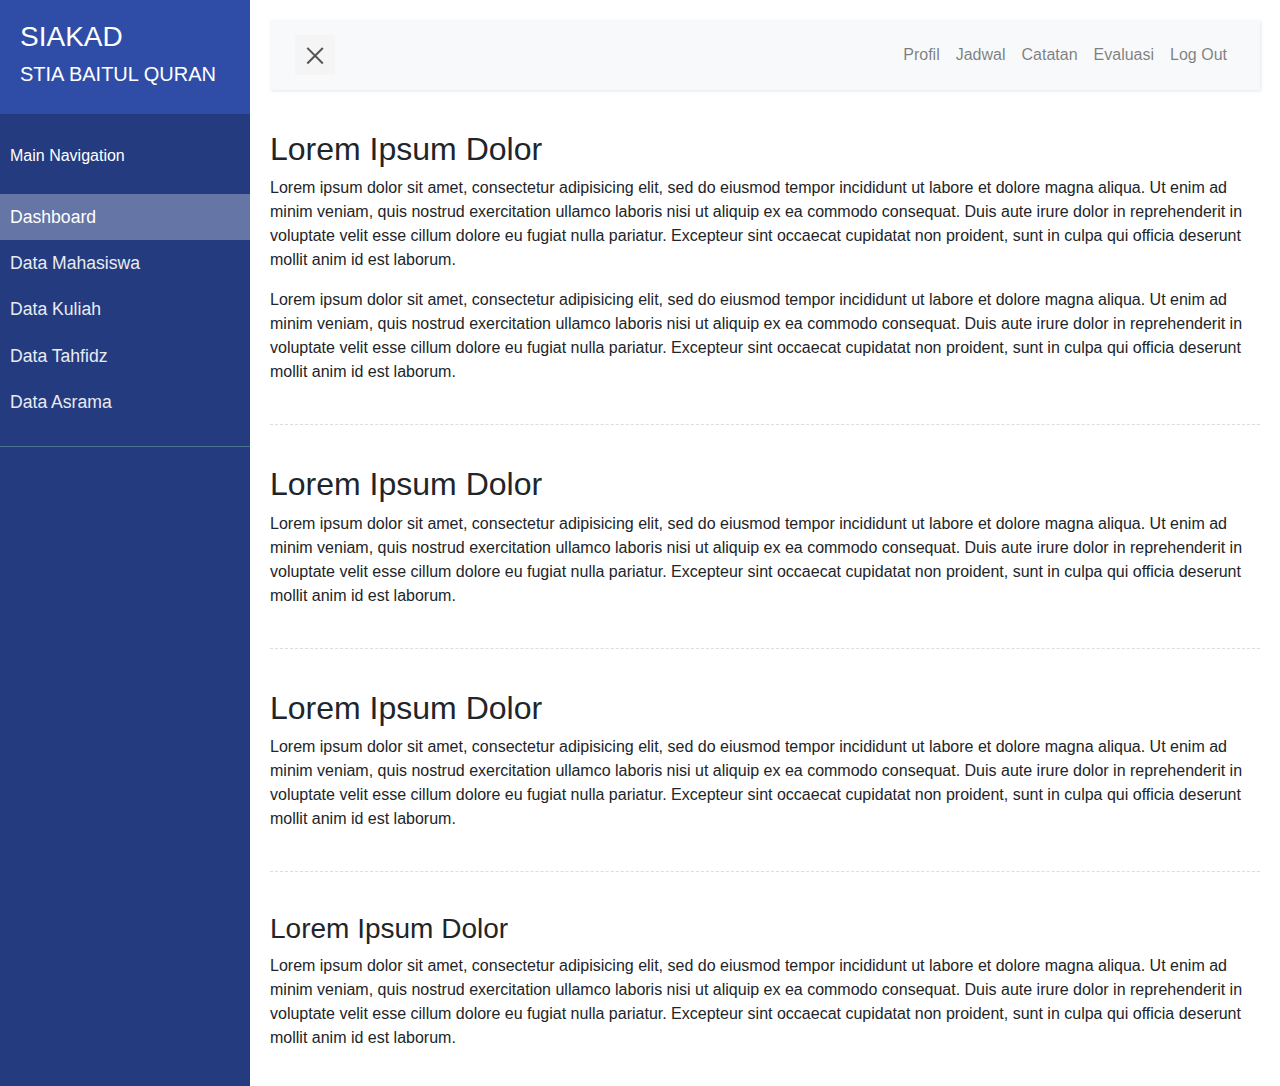
<file: index.html>
<!DOCTYPE html>
<html>

<head>
    <title>SIAKAD Baitul Quran</title>
    <meta charset="utf-8">
    <meta name="viewport" content="width=device-width, initial-scale=1, shrink-to-fit=no">
    <link rel="stylesheet" type="text/css" href="bootstrap/css/bootstrap.min.css">
    <link rel="stylesheet" type="text/css" href="css/custom.css">
    <link rel="stylesheet" href="https://use.fontawesome.com/releases/v5.5.0/css/all.css" integrity="sha384-B4dIYHKNBt8Bc12p+WXckhzcICo0wtJAoU8YZTY5qE0Id1GSseTk6S+L3BlXeVIU" crossorigin="anonymous">
    <link rel="icon" type="text/css" href="http://baitulquran.or.id/wp-content/uploads/2017/02/cropped-ic-192x192.png">

</head>

<body>

    <div class="wrapper">
        <!-- Sidebar Holder -->
        <nav id="sidebar">
            <div class="sidebar-header">
                <h3>SIAKAD</h3>
                <span><h5>STIA BAITUL QURAN</h5></span>
            </div>

             <ul class="list-unstyled components">
                <p>Main Navigation</p>
                <li class="active">
                    <a href="index.html"><i class="fas fa-chart-line"></i> Dashboard</a>
                </li>
                <li>
                    <a href="#"><i class="fas fa-user-graduate"></i> Data Mahasiswa</a>
                </li>
                 <li>
                    <a href="#"><i class="fas fa-clipboard-list"></i> Data Kuliah</a>
                </li>
                <li>
                    <a href="#"><i class="fas fa-book-open"></i> Data Tahfidz</a>
                </li>
                <li>
                    <a href="#"><i class="far fa-building"></i> Data Asrama</a>
                </li>
            </ul>
        </nav>

        <!-- Page Content Holder -->
        <div id="content">

            <nav class="navbar navbar-expand-lg navbar-light bg-light">
                <div class="container-fluid">

                    <button type="button" id="sidebarCollapse" class="navbar-btn">
                        <span></span>
                        <span></span>
                        <span></span>
                    </button>
                    <button class="btn btn-dark d-inline-block d-lg-none ml-auto" type="button" data-toggle="collapse" data-target="#navbarSupportedContent" aria-controls="navbarSupportedContent" aria-expanded="false" aria-label="Toggle navigation">
                        <i class="fas fa-align-justify"></i>
                    </button>

                    <div class="collapse navbar-collapse" id="navbarSupportedContent">
                        <ul class="nav navbar-nav ml-auto">
                            <li class="nav-item">
                                <a class="nav-link" href="profil.html"><i class="fas fa-portrait"></i> Profil</a>
                            </li>
                            <li class="nav-item dropdown">
                                <a class="nav-link dropdown-toggle" href="#" id="navbarDropdown" role="button" data-toggle="dropdown" aria-haspopup="true" aria-expanded="false">
                                  <i class="fas fa-calendar-alt"></i> Jadwal
                                </a>
                                <div class="dropdown-menu" aria-labelledby="navbarDropdown">
                                  <a class="dropdown-item" href="#">Jadwal Kuliah</a>
                                  <a class="dropdown-item" href="#">Jadwal Murojaah</a>
                                  <a class="dropdown-item" href="#">Jadwal Asrama</a>
                                </div>
                              </li>
                            <li class="nav-item dropdown">
                                <a class="nav-link dropdown-toggle" href="#" id="navbarDropdown" role="button" data-toggle="dropdown" aria-haspopup="true" aria-expanded="false">
                                  <i class="fas fa-sticky-note"></i> Catatan
                                </a>
                                <div class="dropdown-menu" aria-labelledby="navbarDropdown">
                                  <a class="dropdown-item" href="catatan_kuliah.html">Catatan Kuliah</a>
                                  <a class="dropdown-item" href="catatan_tahfidz.html">Catatan Tahfidz</a>
                                  <a class="dropdown-item" href="catatan-asrama.html">Catatan Asrama</a>
                                </div>
                            </li>
                            <li class="nav-item dropdown">
                                <a class="nav-link dropdown-toggle" href="#" id="navbarDropdown" role="button" data-toggle="dropdown" aria-haspopup="true" aria-expanded="false">
                                  <i class="fas fa-user-check"></i> Evaluasi
                                </a>
                                <div class="dropdown-menu" aria-labelledby="navbarDropdown">
                                  <a class="dropdown-item" href="#">Mingguan</a>
                                  <a class="dropdown-item" href="#">Bulanan</a>
                                  <a class="dropdown-item" href="#">Tahunan</a>
                                </div>
                            </li>
                            <li class="nav-item">
                                <a class="nav-link" href="#"><i class="fas fa-sign-out-alt"></i> Log Out</a>
                            </li>
                        </ul>
                    </div>
                </div>
            </nav>
            
            <h2>Lorem Ipsum Dolor</h2>
            <p>Lorem ipsum dolor sit amet, consectetur adipisicing elit, sed do eiusmod tempor incididunt ut labore et dolore magna aliqua. Ut enim ad minim veniam, quis nostrud exercitation ullamco laboris nisi ut aliquip ex ea commodo consequat. Duis aute irure dolor in reprehenderit in voluptate velit esse cillum dolore eu fugiat nulla pariatur. Excepteur sint occaecat cupidatat non proident, sunt in culpa qui officia deserunt mollit anim id est laborum.</p>
            <p>Lorem ipsum dolor sit amet, consectetur adipisicing elit, sed do eiusmod tempor incididunt ut labore et dolore magna aliqua. Ut enim ad minim veniam, quis nostrud exercitation ullamco laboris nisi ut aliquip ex ea commodo consequat. Duis aute irure dolor in reprehenderit in voluptate velit esse cillum dolore eu fugiat nulla pariatur. Excepteur sint occaecat cupidatat non proident, sunt in culpa qui officia deserunt mollit anim id est laborum.</p>

            <div class="line"></div>

            <h2>Lorem Ipsum Dolor</h2>
            <p>Lorem ipsum dolor sit amet, consectetur adipisicing elit, sed do eiusmod tempor incididunt ut labore et dolore magna aliqua. Ut enim ad minim veniam, quis nostrud exercitation ullamco laboris nisi ut aliquip ex ea commodo consequat. Duis aute irure dolor in reprehenderit in voluptate velit esse cillum dolore eu fugiat nulla pariatur. Excepteur sint occaecat cupidatat non proident, sunt in culpa qui officia deserunt mollit anim id est laborum.</p>

            <div class="line"></div>

            <h2>Lorem Ipsum Dolor</h2>
            <p>Lorem ipsum dolor sit amet, consectetur adipisicing elit, sed do eiusmod tempor incididunt ut labore et dolore magna aliqua. Ut enim ad minim veniam, quis nostrud exercitation ullamco laboris nisi ut aliquip ex ea commodo consequat. Duis aute irure dolor in reprehenderit in voluptate velit esse cillum dolore eu fugiat nulla pariatur. Excepteur sint occaecat cupidatat non proident, sunt in culpa qui officia deserunt mollit anim id est laborum.</p>

            <div class="line"></div>

            <h3>Lorem Ipsum Dolor</h3>
            <p>Lorem ipsum dolor sit amet, consectetur adipisicing elit, sed do eiusmod tempor incididunt ut labore et dolore magna aliqua. Ut enim ad minim veniam, quis nostrud exercitation ullamco laboris nisi ut aliquip ex ea commodo consequat. Duis aute irure dolor in reprehenderit in voluptate velit esse cillum dolore eu fugiat nulla pariatur. Excepteur sint occaecat cupidatat non proident, sunt in culpa qui officia deserunt mollit anim id est laborum.</p>
        </div>
    </div>

    <!-- jQuery CDN - Slim version (=without AJAX) -->
    <script src="https://code.jquery.com/jquery-3.3.1.slim.min.js" integrity="sha384-q8i/X+965DzO0rT7abK41JStQIAqVgRVzpbzo5smXKp4YfRvH+8abtTE1Pi6jizo" crossorigin="anonymous"></script>
    <!-- Popper.JS -->
    <script src="https://cdnjs.cloudflare.com/ajax/libs/popper.js/1.14.0/umd/popper.min.js" integrity="sha384-cs/chFZiN24E4KMATLdqdvsezGxaGsi4hLGOzlXwp5UZB1LY//20VyM2taTB4QvJ" crossorigin="anonymous"></script>
    <!-- Bootstrap JS -->
    <script src="https://stackpath.bootstrapcdn.com/bootstrap/4.1.0/js/bootstrap.min.js" integrity="sha384-uefMccjFJAIv6A+rW+L4AHf99KvxDjWSu1z9VI8SKNVmz4sk7buKt/6v9KI65qnm" crossorigin="anonymous"></script>

    <script type="text/javascript">
        $(document).ready(function () {
            $('#sidebarCollapse').on('click', function () {
                $('#sidebar').toggleClass('active');
                $(this).toggleClass('active');
            });
        });
    </script>
</body>

</html>
</file>
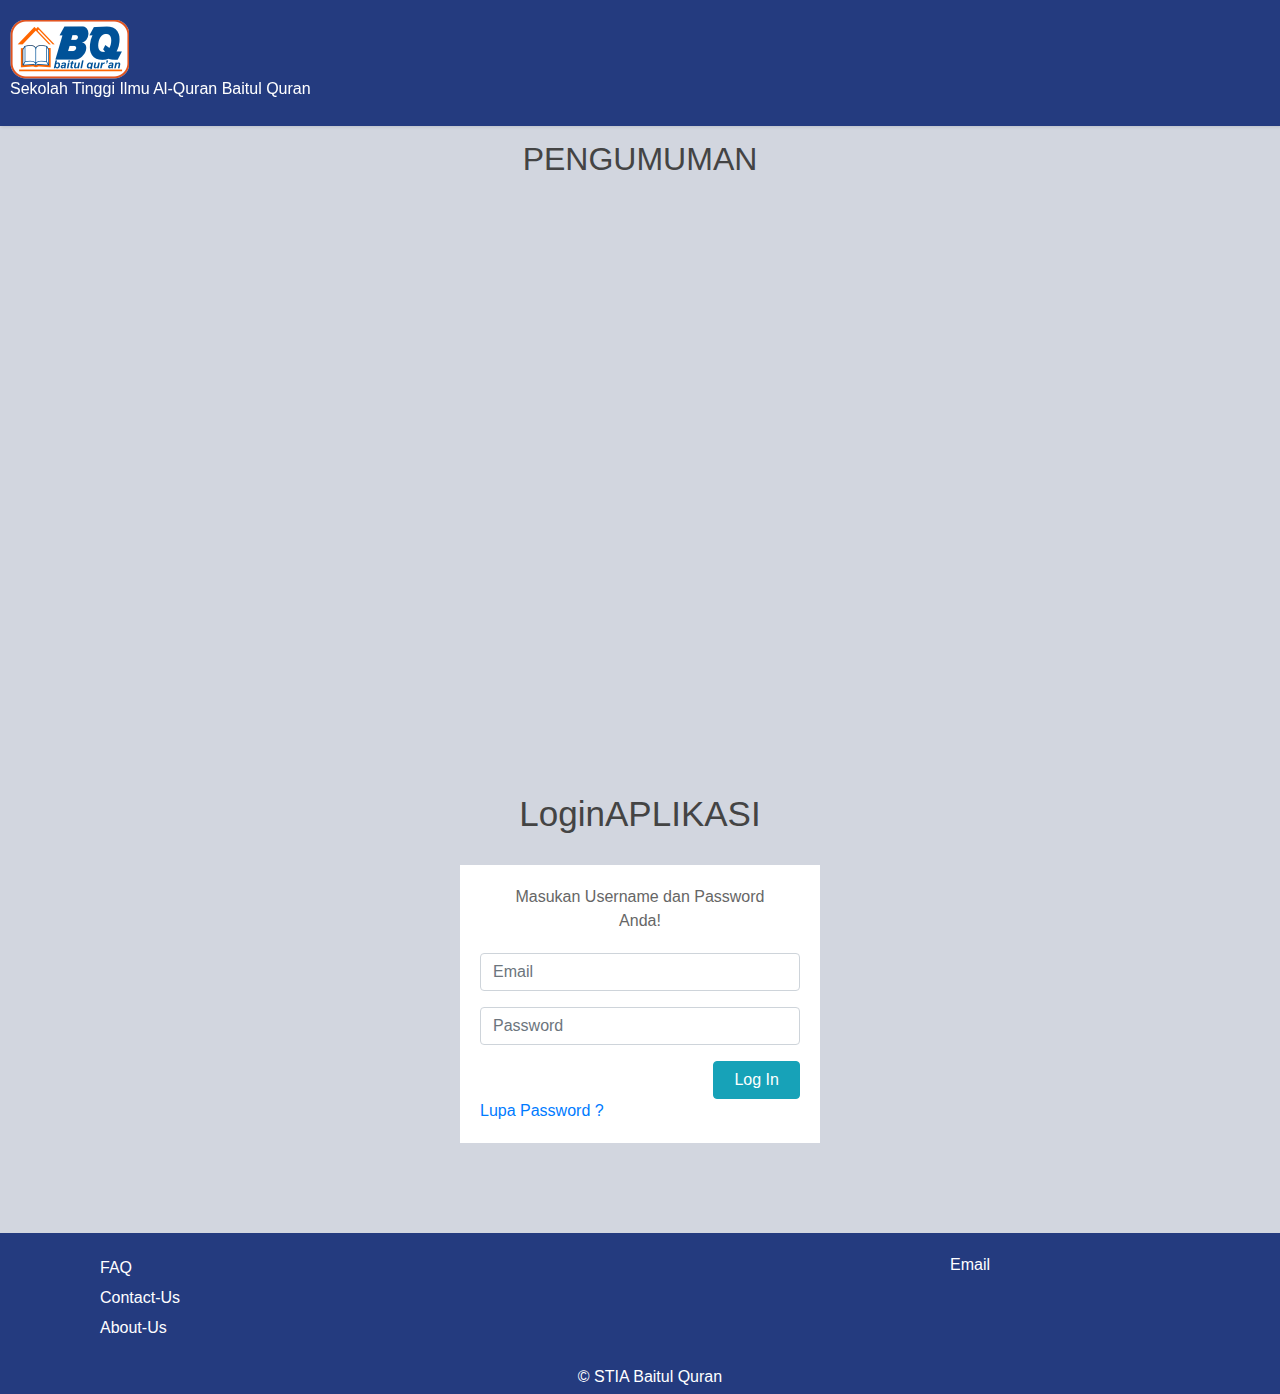
<file: login.html>
<!DOCTYPE html>
<html>
<head>
	<title>SIAKAD Baitul Quran</title>
	<meta charset="utf-8">
    <meta name="viewport" content="width=device-width, initial-scale=1, shrink-to-fit=no">
    <link rel="stylesheet" type="text/css" href="bootstrap/css/bootstrap.min.css">
    <link rel="stylesheet" type="text/css" href="css/custom.css">
    <link rel="stylesheet" href="https://use.fontawesome.com/releases/v5.5.0/css/all.css" integrity="sha384-B4dIYHKNBt8Bc12p+WXckhzcICo0wtJAoU8YZTY5qE0Id1GSseTk6S+L3BlXeVIU" crossorigin="anonymous">
    <link rel="icon" type="text/css" href="http://baitulquran.or.id/wp-content/uploads/2017/02/cropped-ic-192x192.png">
</head1>
<body class="login-page">
	<!--#243b7f #d2d6df-->
	<section>
		<nav class="navbar navbar-expand-sm top-nav-custom navbar-dark fixed-top">
			<a class="navbar-brand" href="#">
				<img src="img/logo.png">
				<span><h6>Sekolah Tinggi Ilmu Al-Quran Baitul Quran</h6></span>
			</a>
		</nav>

		<div class="login-header">
			<h2>PENGUMUMAN</h2>
		</div>

		<div class="parallax">
		</div>
	</section>
	<section>
		<div class="login-box">
			<div class="login-logo">
				<a href="#"><b>Login</b>APLIKASI</a>
			</div>
			<div class="login-box-body">
				<p class="login-box-msg">Masukan Username dan Password Anda!</p>
				<form method="post">
			      <div class="form-group has-feedback">
			        <input type="email" name="email" class="form-control" placeholder="Email">
			        <span class="form-control-feedback"></span>
			      </div>
			      <div class="form-group has-feedback">
			        <input type="password" name="password" class="form-control" placeholder="Password">
			        <span class="glyphicon glyphicon-lock form-control-feedback"></span>
			      </div>
			      <div class="row">
			        <div class="col-md-8">
			        </div>
			        <!-- /.col -->
			        <div class="col-md-4">
			          <button type="submit" class="btn btn-info btn-block btn-flat"><i class="fas fa-paper-plane"></i> Log In</button>
			        </div>
			        <!-- /.col -->
			      </div>
			    </form>
			    <a href="#">Lupa Password ?</a><br>
			</div>

		</div>
	</section>
	<section id="footer">
		<div class="container">
			<div class="row text-center text-xs-center text-sm-left text-md-left">
				<div class="col-md-3">
					<ul class="list-unstyled quick-links">
						<li><a href="javascript:void();"><i class="fas fa-angle-double-right"></i>FAQ</a></li>
						<li><a href="javascript:void();"><i class="fas fa-angle-double-right"></i>Contact-Us</a></li>
						<li><a href="javascript:void();"><i class="fas fa-angle-double-right"></i>About-Us</a></li>
					</ul>
				</div>
				<div class="col-md-3 offset-md-6">
					<ul class="list-unstyled">
						<li><a href="javascript:void();"><i class="fa fa-angle-double-right"></i>Email</a></li>
						<li>
							<span class="socmed-icon"><a href="javascript:void();"><i class="fab fa-facebook fa-2x"></i></a></span>
							<span class="socmed-icon"><a href="javascript:void();"><i class="fab fa-twitter-square fa-2x"></i></a></span>
							<span class="socmed-icon"><a href="javascript:void();"><i class="fab fa-youtube-square fa-2x"></i></a></span>
						</li>
					</ul>
				</div>
			</div>
			<div class="row">
				<div class="col-xs-12 col-sm-12 col-md-12 mt-2 mt-sm-2 text-center text-white">
					<p class="h6">&copy STIA Baitul Quran</p>
				</div>
				</hr>
			</div>	
		</div>
	</section>
	

	<script src="https://code.jquery.com/jquery-3.2.1.slim.min.js" integrity="sha384-KJ3o2DKtIkvYIK3UENzmM7KCkRr/rE9/Qpg6aAZGJwFDMVNA/GpGFF93hXpG5KkN" crossorigin="anonymous"></script>
    <script src="https://cdnjs.cloudflare.com/ajax/libs/popper.js/1.12.9/umd/popper.min.js" integrity="sha384-ApNbgh9B+Y1QKtv3Rn7W3mgPxhU9K/ScQsAP7hUibX39j7fakFPskvXusvfa0b4Q" crossorigin="anonymous"></script>
    <script src="bootstrap/js/bootstrap.min.js" integrity="sha384-JZR6Spejh4U02d8jOt6vLEHfe/JQGiRRSQQxSfFWpi1MquVdAyjUar5+76PVCmYl" crossorigin="anonymous"></script>
</body>
</html>
</file>
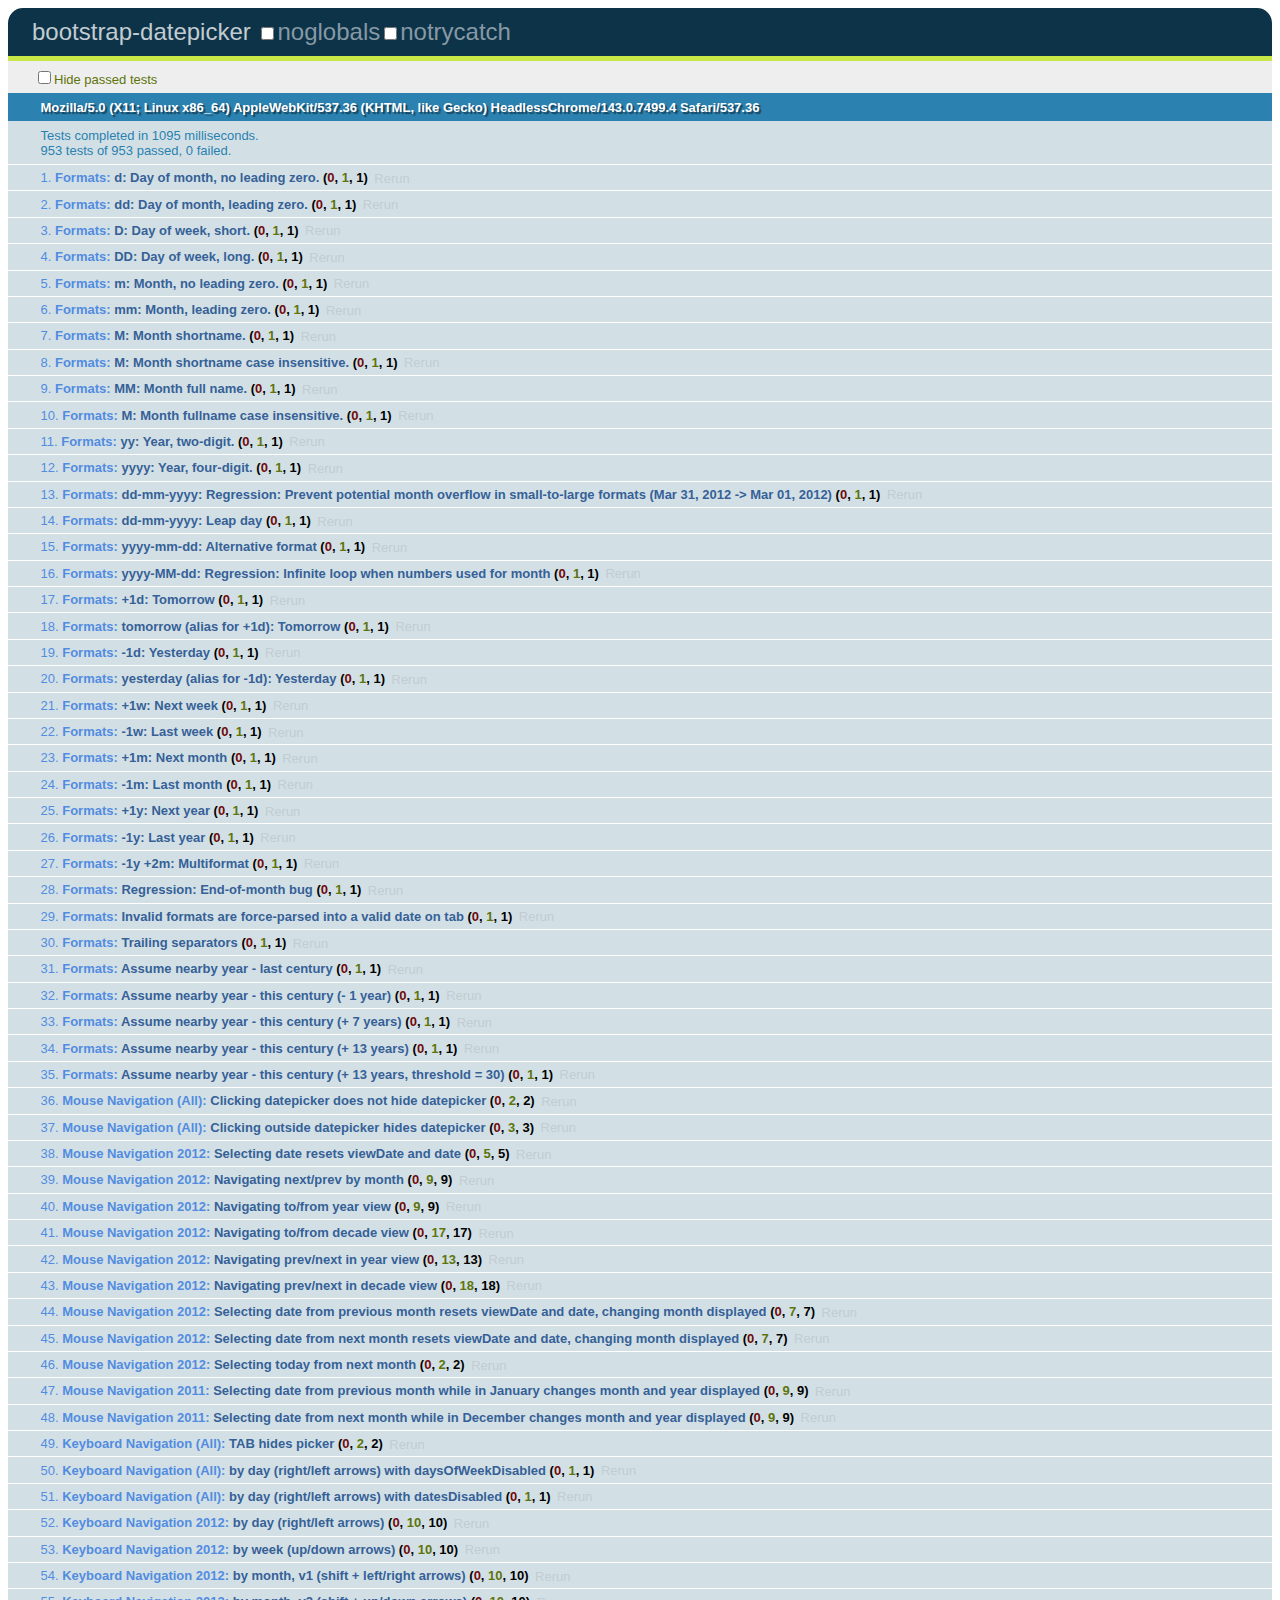
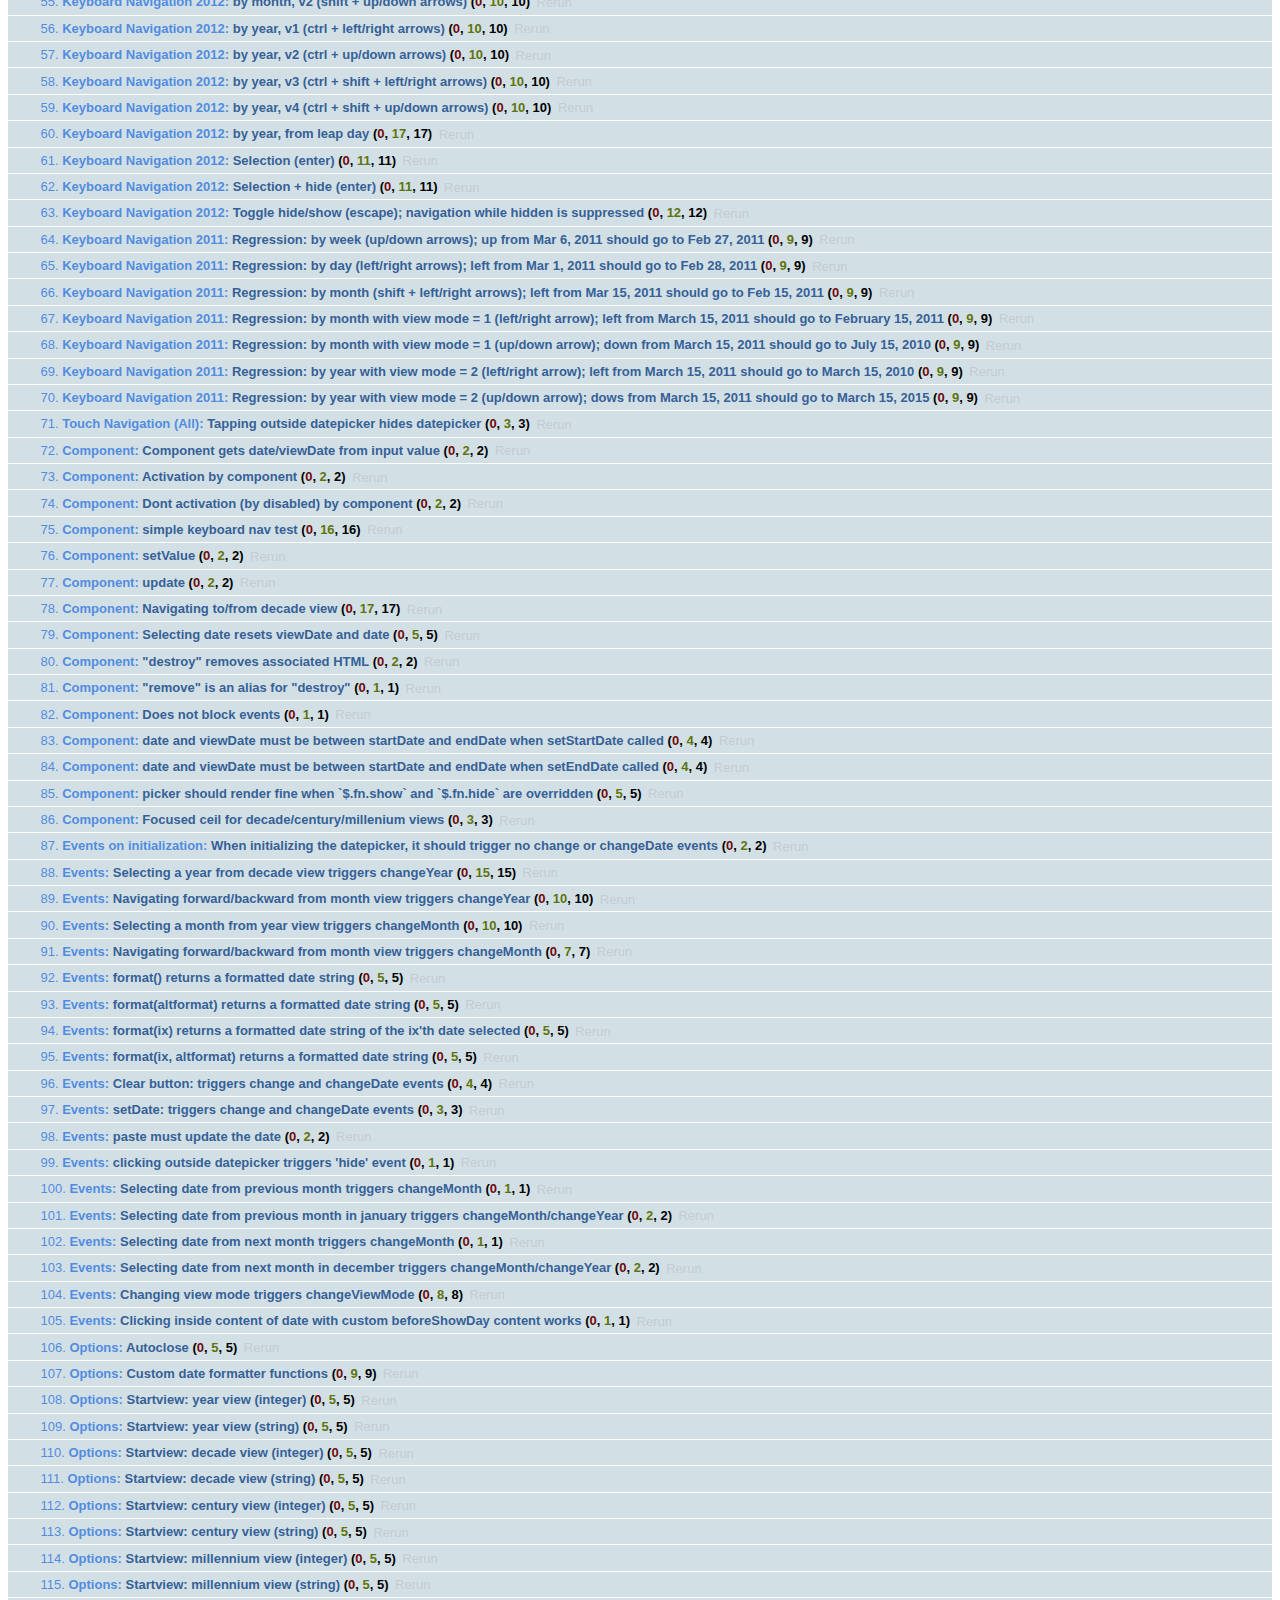
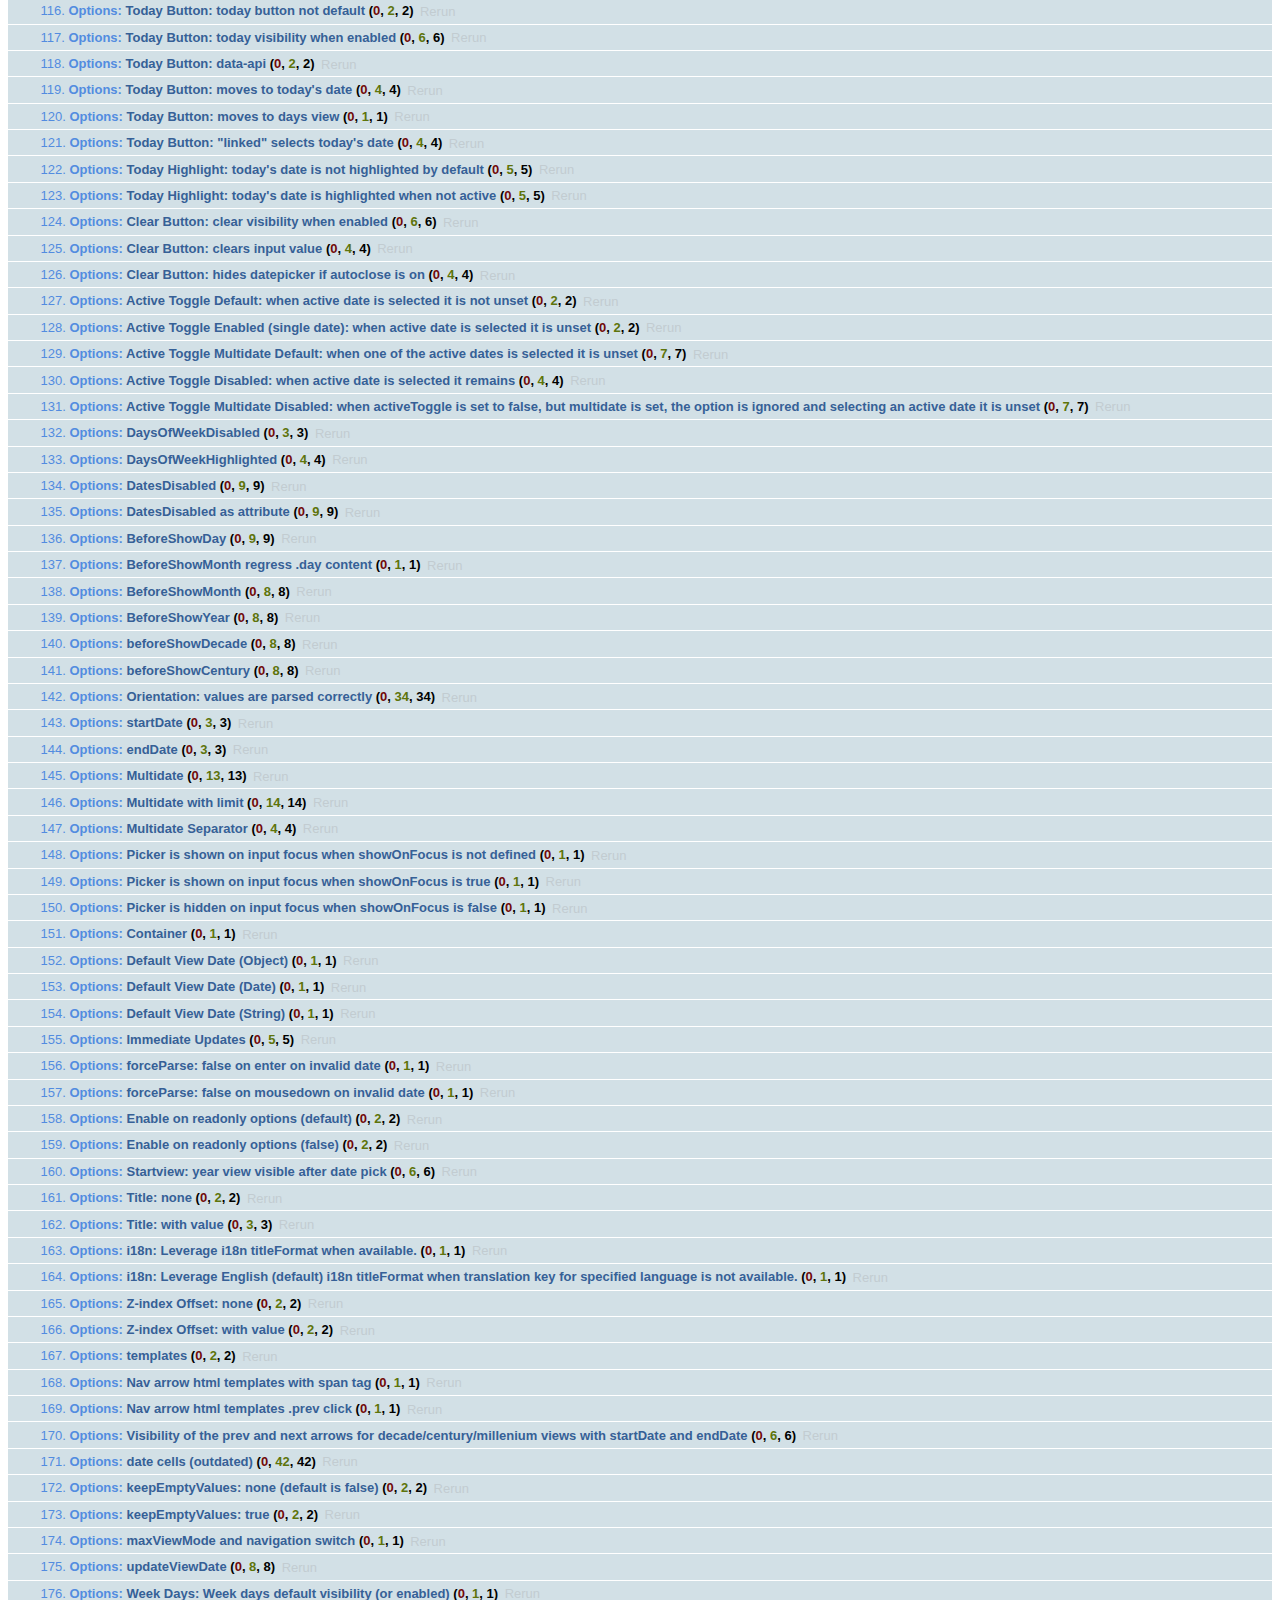
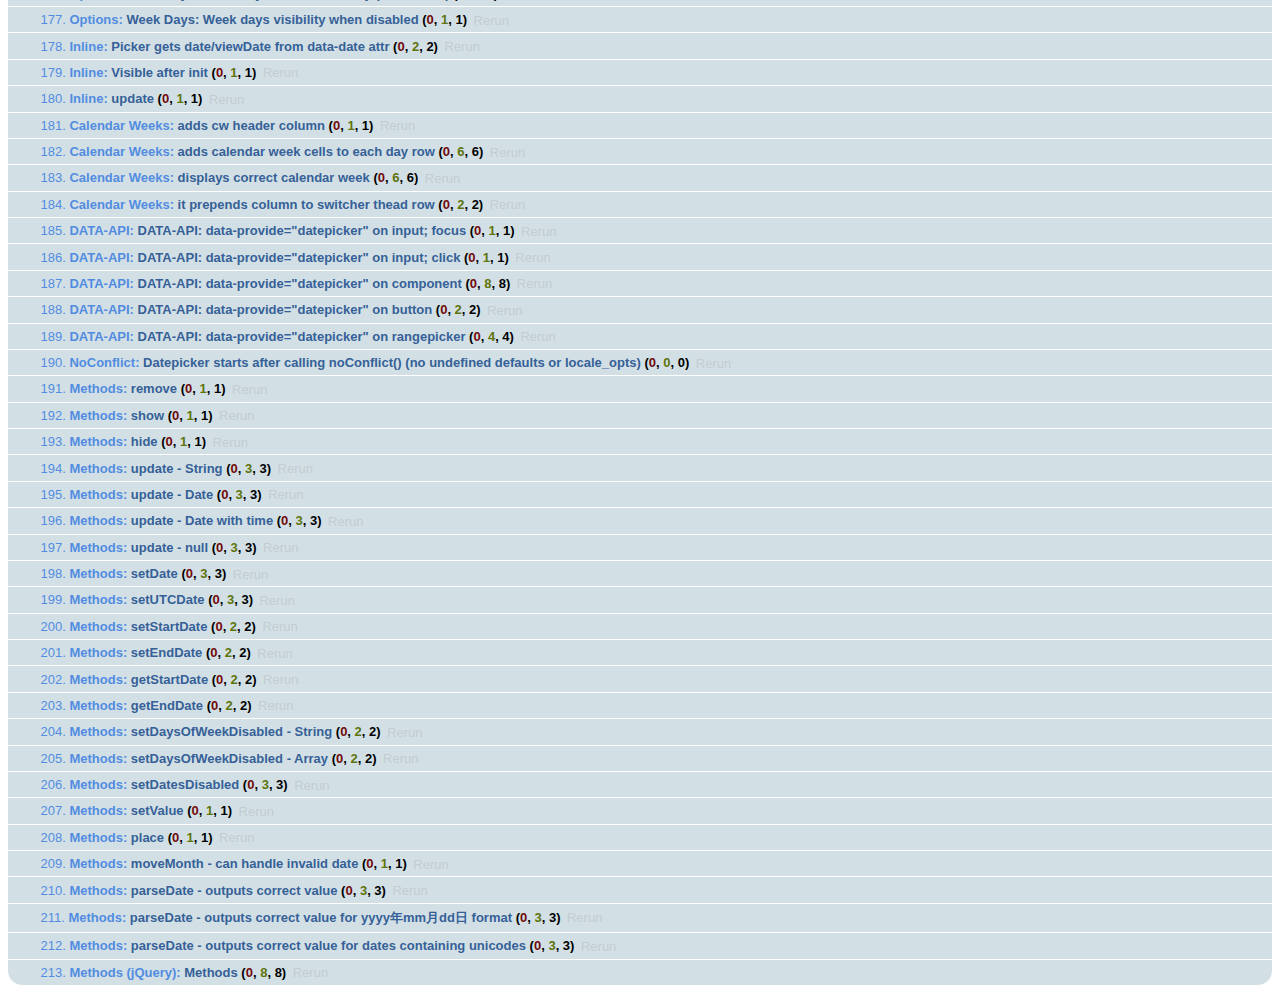
<file: bootstrap-datepicker/tests/tests.html>
<!DOCTYPE html>
<html>
    <head>
        <meta charset="utf-8">
        <link rel="stylesheet" href="assets/qunit.css" />
        <script src="assets/qunit.js"></script>
        <!-- console.log for test failures: enable locally if you need extra debug info-->
        <!--<script src="assets/qunit-logging.js"></script>-->
        <script src="assets/jquery-1.7.1.min.js"></script>
        <script src="../js/bootstrap-datepicker.js"></script>
        <!-- This locale is included to test usage of titleFormat when available: see tests/suites/options.js -->
        <script src="../js/locales/bootstrap-datepicker.zh-CN.js"></script>

        <style>
            .datepicker {
                /* Appended to body, abs-pos off the page */
                position: absolute;
                display: none;
                top: -9999em;
                left: -9999em;
            }
        </style>

        <!-- Utilities -->
        <script src="assets/utils.js"></script>
        <script src="assets/mock.js"></script>

        <!-- Test suites -->
        <script src="suites/formats.js"></script>
        <script src="suites/mouse_navigation/all.js"></script>
        <script src="suites/mouse_navigation/2012.js"></script>
        <script src="suites/mouse_navigation/2011.js"></script>
        <script src="suites/keyboard_navigation/all.js"></script>
        <script src="suites/keyboard_navigation/2012.js"></script>
        <script src="suites/keyboard_navigation/2011.js"></script>
        <script src="suites/touch_navigation/all.js"></script>
        <script src="suites/component.js"></script>
        <script src="suites/events.js"></script>
        <script src="suites/options.js"></script>
        <script src="suites/inline.js"></script>
        <script src="suites/calendar-weeks.js"></script>
        <script src="suites/data-api.js"></script>
        <script src="suites/noconflict.js"></script>
        <script src="suites/methods.js"></script>
        <script src="suites/methods_jquery.js"></script>
    </head>
    <body>
        <h1 id="qunit-header">bootstrap-datepicker</h1>
        <h2 id="qunit-banner"></h2>
        <div id="qunit-testrunner-toolbar"></div>
        <h2 id="qunit-userAgent"></h2>
        <ol id="qunit-tests"></ol>
        <div id="qunit-fixture"></div>
    </body>
</html>
</file>
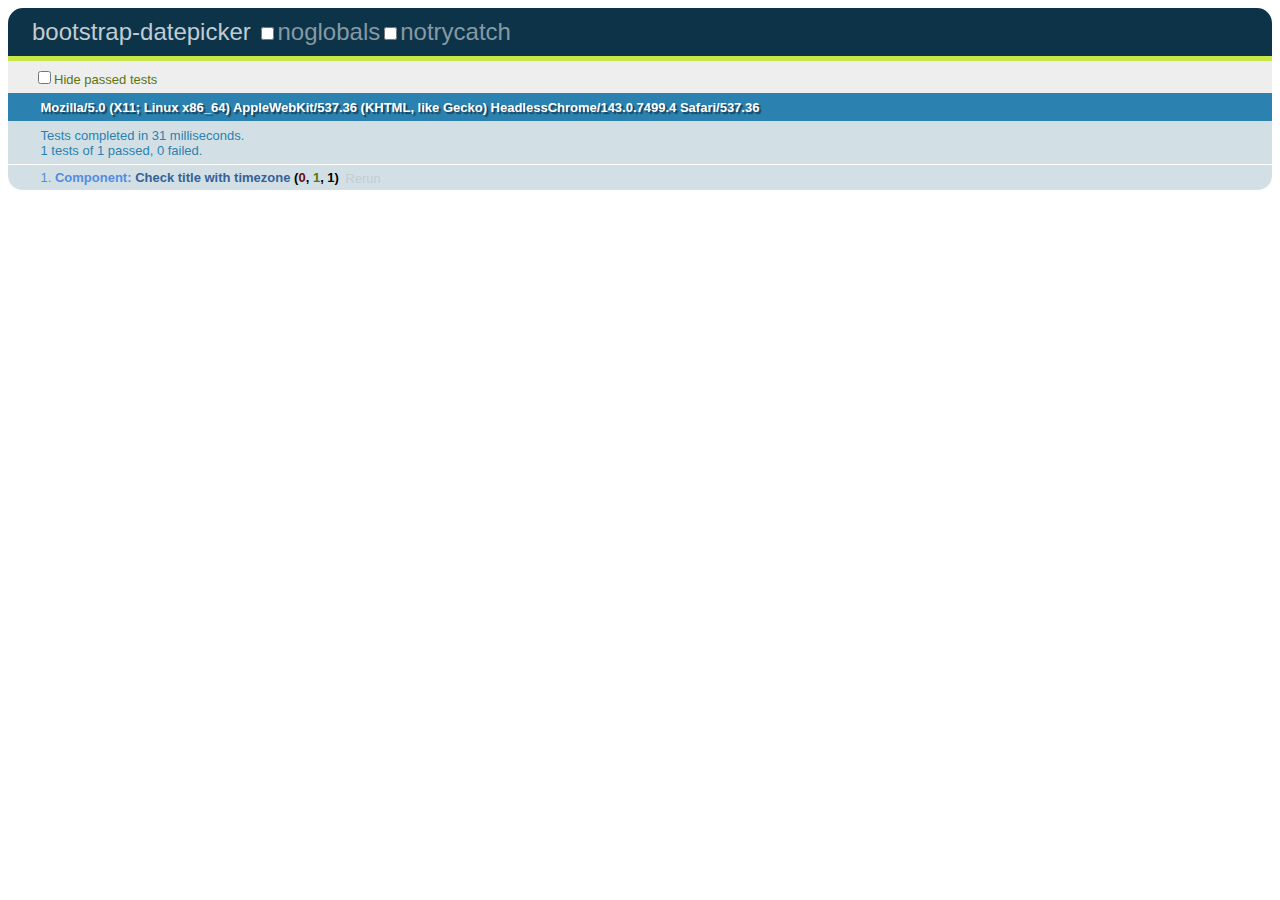
<file: bootstrap-datepicker/tests/timezone.html>
<!DOCTYPE html>
<html>
    <head>
        <meta charset="utf-8">
        <link rel="stylesheet" href="assets/qunit.css">
        <script src="assets/qunit.js"></script>
        <!-- console.log for test failures: enable locally if you need extra debug info-->
        <!--<script src="assets/qunit-logging.js"></script>-->
        <script src="assets/jquery-1.7.1.min.js"></script>
        <script src="../js/bootstrap-datepicker.js"></script>

        <style>
            .datepicker {
                /* Appended to body, abs-pos off the page */
                position: absolute;
                display: none;
                top: -9999em;
                left: -9999em;
            }
        </style>

        <!-- Utilities -->
        <script src="assets/utils.js"></script>

        <!-- Test suites -->
        <script src="suites/timezone.js"></script>
    </head>
    <body>
        <h1 id="qunit-header">bootstrap-datepicker</h1>
        <h2 id="qunit-banner"></h2>
        <div id="qunit-testrunner-toolbar"></div>
        <h2 id="qunit-userAgent"></h2>
        <ol id="qunit-tests"></ol>
        <div id="qunit-fixture"></div>
    </body>
</html>
</file>
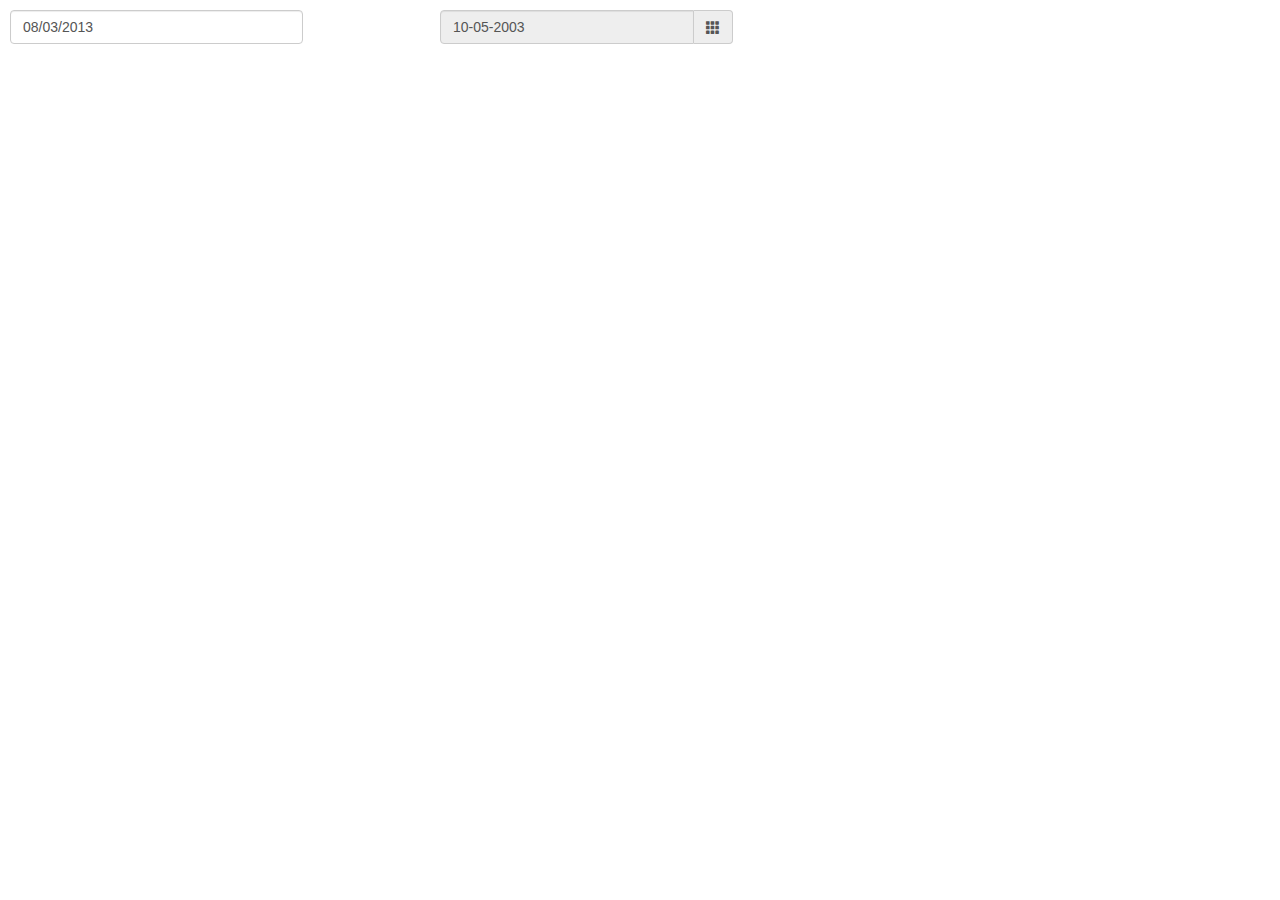
<file: bootstrap-datepicker/docs/_screenshots/demo_head.html>
<!DOCTYPE html>
<html>
    <head>
        <link rel="stylesheet" href="script/common.css">
        <script src="script/common.js"></script>
        <script>
            function setup(){
                var dp = $('.base').datepicker().data('datepicker');

                dp.focusDate = new Date(Date.UTC(2013, 7, 14));
                dp.update();

                $('.date').datepicker({
                    format: 'mm-dd-yyyy'
                });
                $('.inline').datepicker();
            }
        </script>
    </head>
    <body data-capture=".base, .date, .datepicker">
        <div class="row">
            <div class="col-sm-3">
                <input type="text" class="form-control base" value="08/03/2013">
            </div>
            <div class="col-sm-offset-1 col-sm-3">
                <div class="input-group date">
                    <input type="text" class="form-control" value="10-05-2003" readonly>
                    <div class="input-group-addon">
                        <span class="glyphicon glyphicon-th"></span>
                    </div>
                </div>
            </div>
            <div class="col-sm-offset-1 col-sm-4 inline" data-date="01/03/2004"></div>
        </div>
    </body>
</html>
</file>
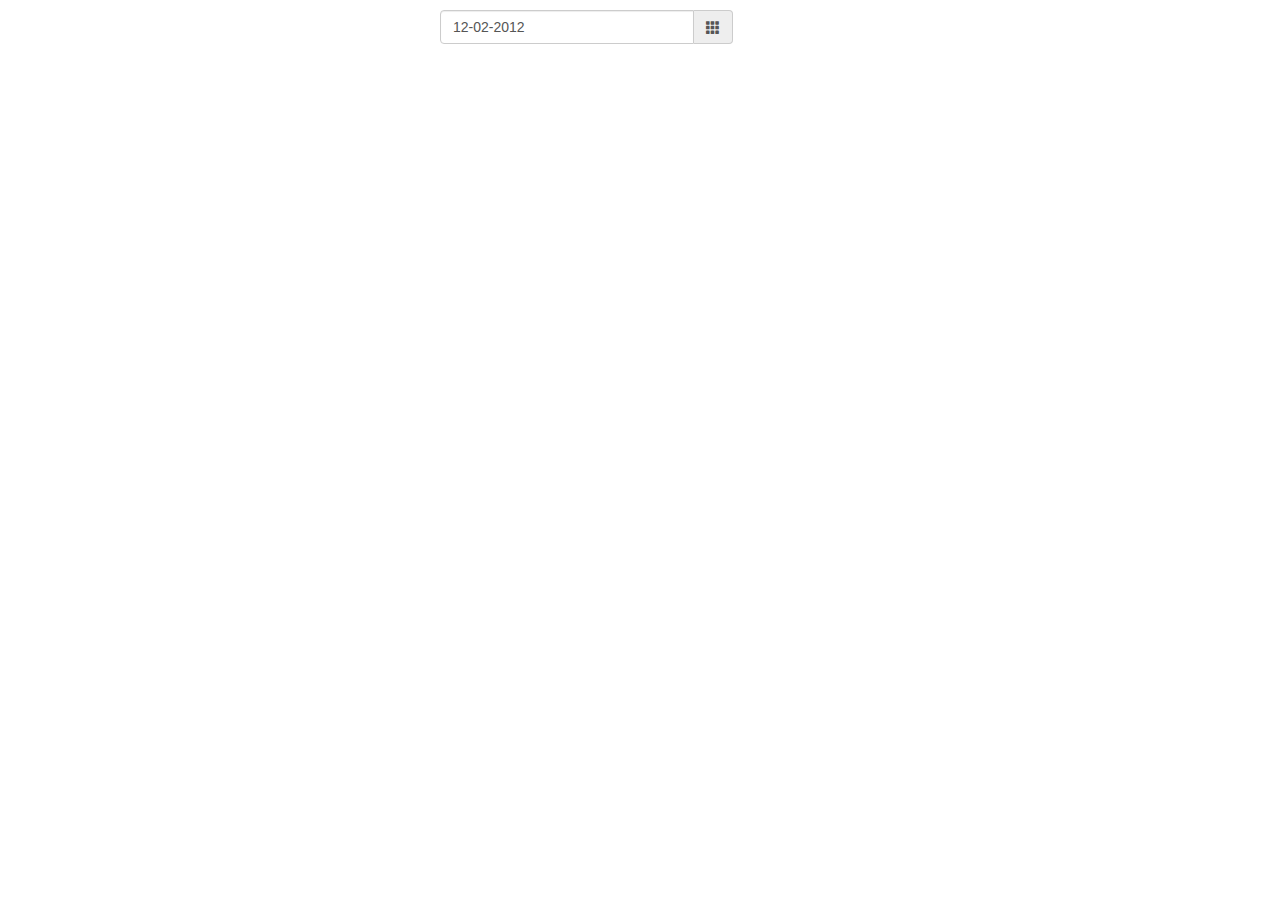
<file: bootstrap-datepicker/docs/_screenshots/markup_component.html>
<!DOCTYPE html>
<html>
    <head>
        <link rel="stylesheet" href="script/common.css">
        <script src="script/common.js"></script>
        <script>
            function setup(){
                $('.date').datepicker({
                    format: 'mm-dd-yyyy'
                });
            }
        </script>
    </head>
    <body data-capture=".input-group, .datepicker">
        <div class="row">
            <div class="col-sm-offset-4 col-sm-3">
                <div class="input-group date">
                    <input type="text" class="form-control" value="12-02-2012">
                    <div class="input-group-addon">
                        <span class="glyphicon glyphicon-th"></span>
                    </div>
                </div>
            </div>
        </div>
    </body>
</html>
</file>
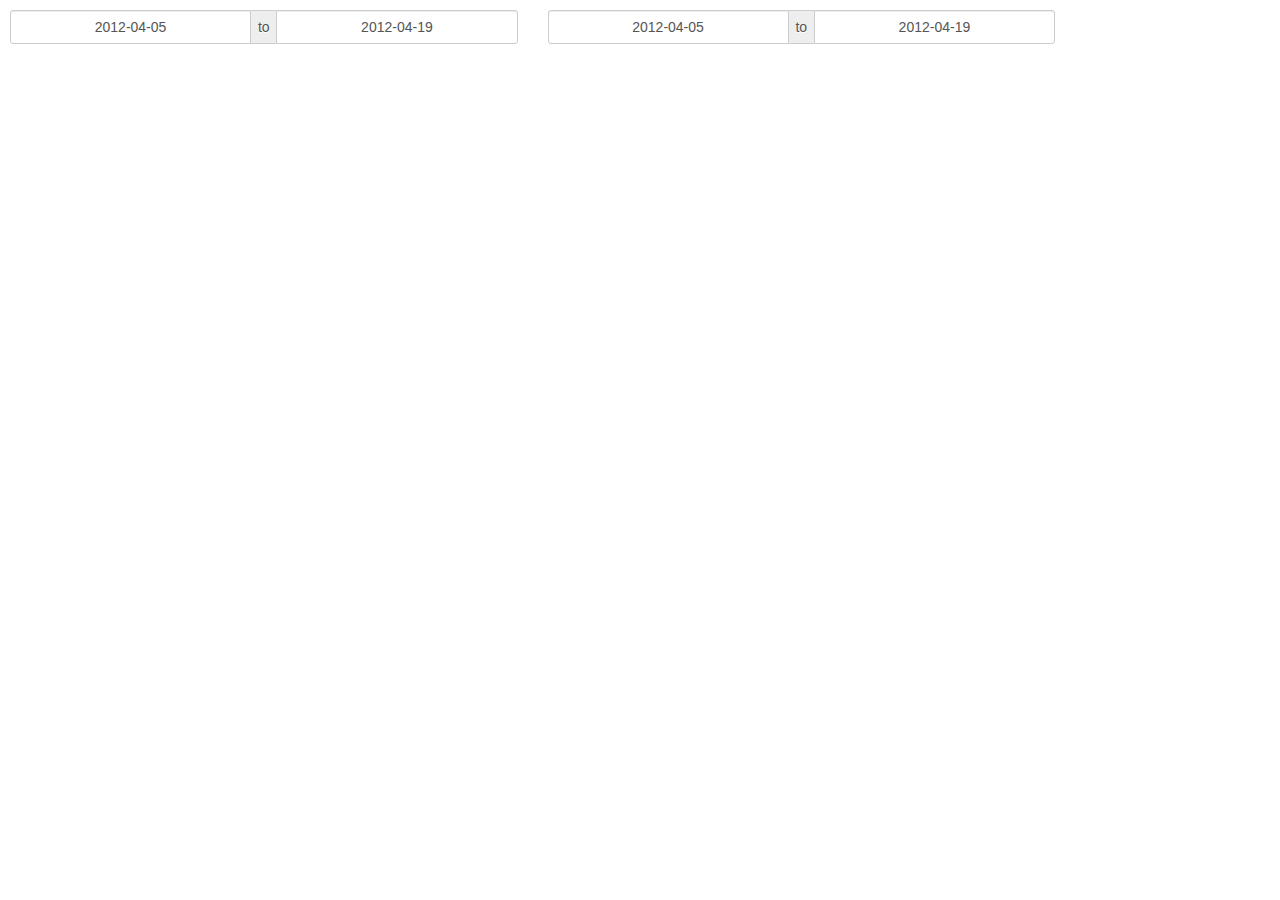
<file: bootstrap-datepicker/docs/_screenshots/markup_daterange.html>
<!DOCTYPE html>
<html>
    <head>
        <link rel="stylesheet" href="script/common.css">
        <script src="script/common.js"></script>
        <script>
            function setup(){
                $('.input-daterange').datepicker({
                    format: 'yyyy-mm-dd'
                });
            }
        </script>
    </head>
    <body data-capture=".input-daterange, .datepicker" data-show="input:first, input:last">
        <div class="row">
            <div class="col-sm-5">
                <div class="input-group input-daterange">
                    <input type="text" class="form-control" value="2012-04-05">
                    <div class="input-group-addon">to</div>
                    <input type="text" class="form-control" value="2012-04-19">
                </div>
            </div>
            <div class="col-sm-5">
                <div class="input-group input-daterange">
                    <input type="text" class="form-control" value="2012-04-05">
                    <div class="input-group-addon">to</div>
                    <input type="text" class="form-control" value="2012-04-19">
                </div>
            </div>
        </div>
    </body>
</html>
</file>
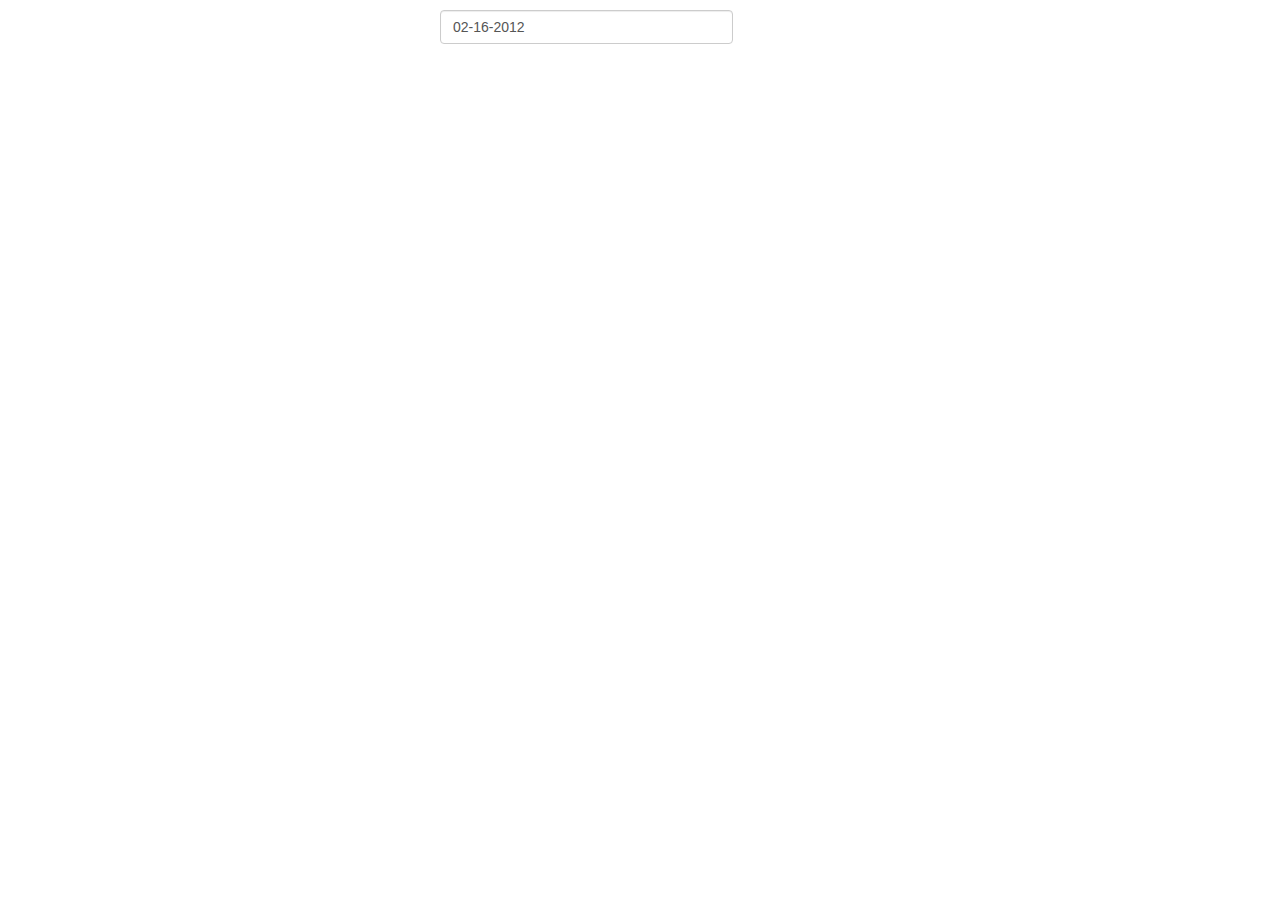
<file: bootstrap-datepicker/docs/_screenshots/markup_input.html>
<!DOCTYPE html>
<html>
    <head>
        <link rel="stylesheet" href="script/common.css">
        <script src="script/common.js"></script>
        <script>
            function setup(){
                $('input').datepicker({
                    format: 'mm-dd-yyyy'
                });
            }
        </script>
    </head>
    <body data-capture="input, .datepicker">
        <div class="row">
            <div class="col-sm-offset-4 col-sm-3">
                <input type="text" class="form-control" value="02-16-2012">
            </div>
        </div>
    </body>
</html>
</file>
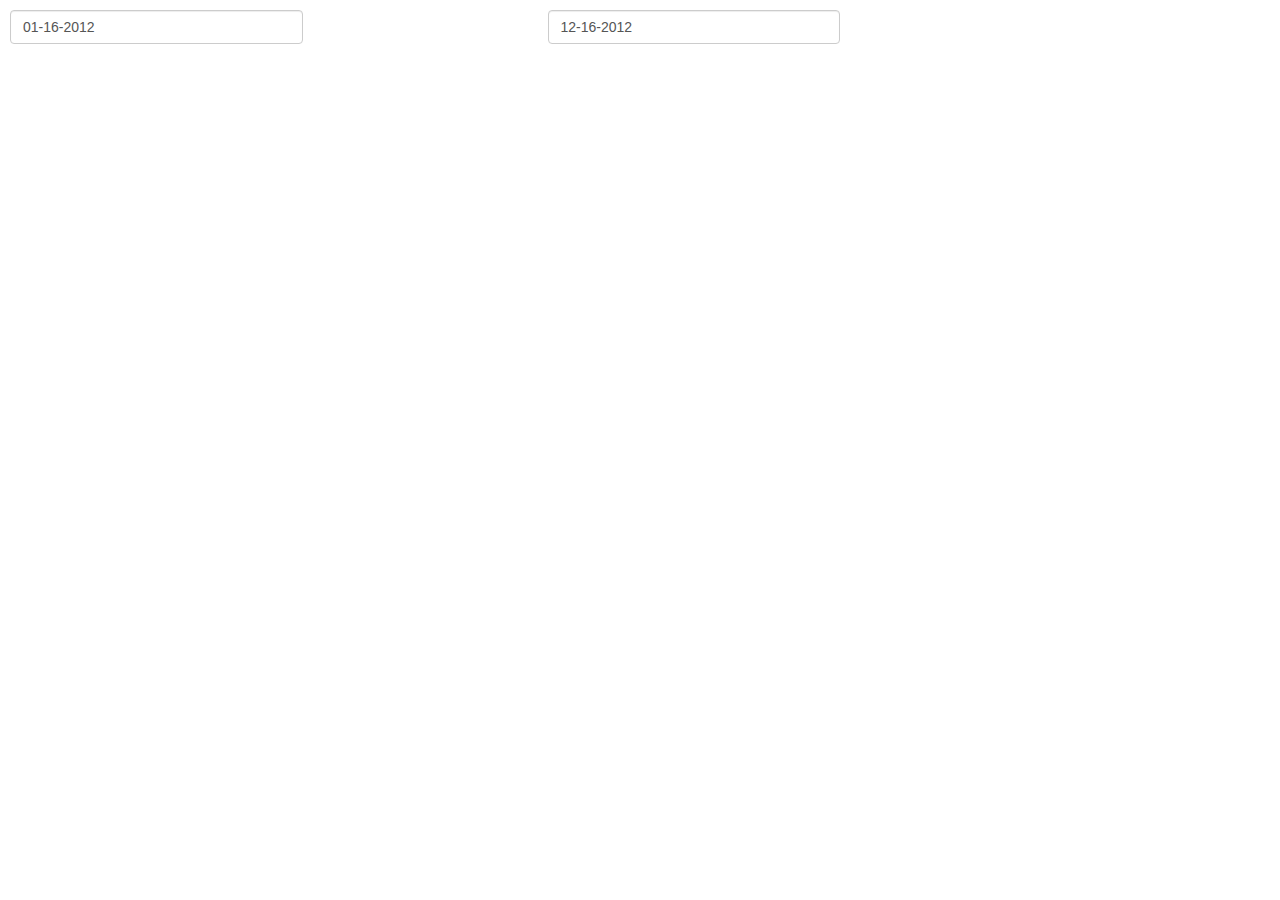
<file: bootstrap-datepicker/docs/_screenshots/option_calendarweeks.html>
<!DOCTYPE html>
<html>
    <head>
        <link rel="stylesheet" href="script/common.css">
        <script src="script/common.js"></script>
        <script>
            function setup(){
                $('input').datepicker({
                    format: 'mm-dd-yyyy',
                    calendarWeeks: true
                });
            }
        </script>
    </head>
    <body data-capture="input, .datepicker">
        <div class="row">
            <div class="col-sm-3">
                <input type="text" class="form-control" value="01-16-2012">
            </div>
            <div class="col-sm-offset-2 col-sm-3">
                <input type="text" class="form-control" value="12-16-2012">
            </div>
        </div>
    </body>
</html>
</file>
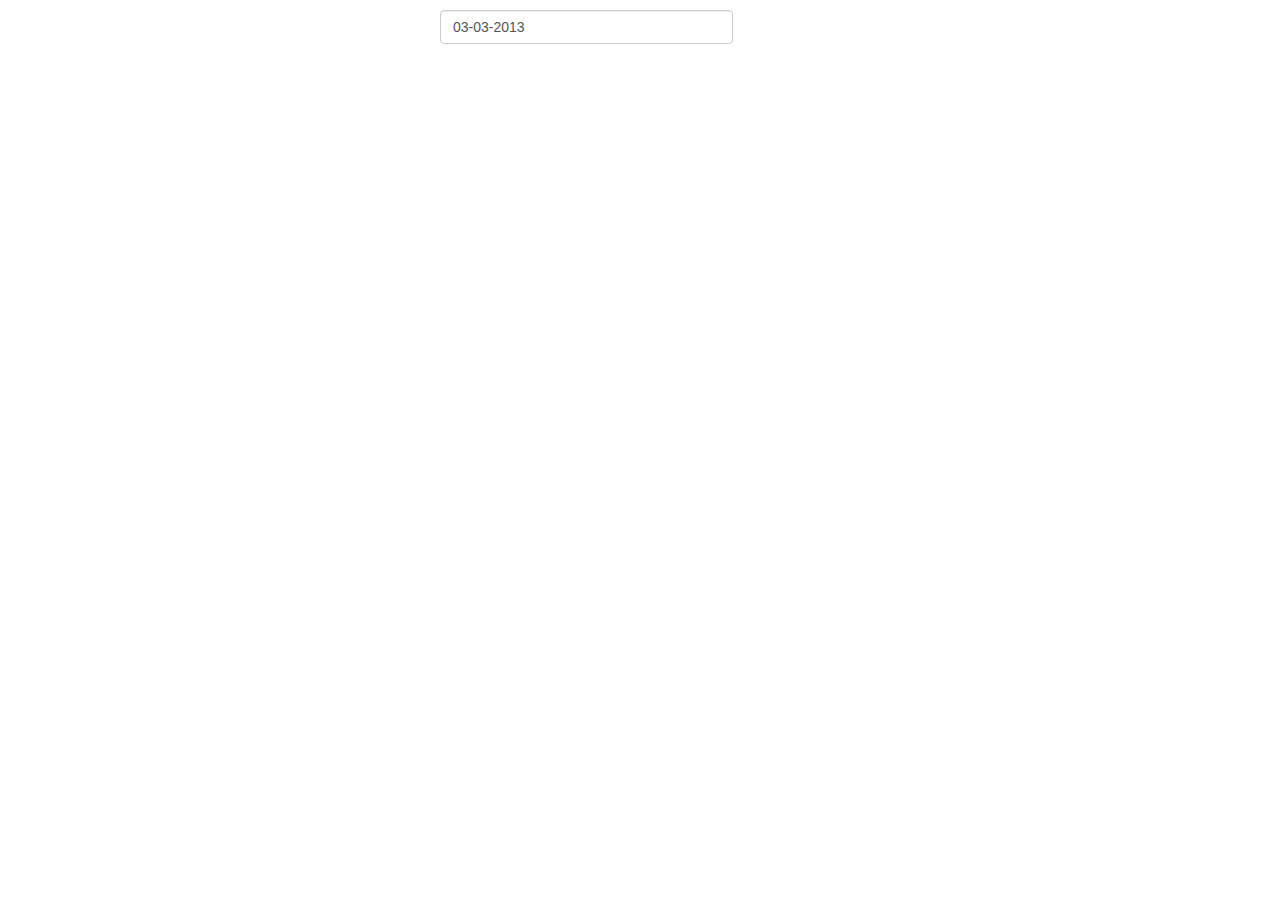
<file: bootstrap-datepicker/docs/_screenshots/option_clearbtn.html>
<!DOCTYPE html>
<html>
    <head>
        <link rel="stylesheet" href="script/common.css">
        <script src="script/common.js"></script>
        <script>
            function setup(){
                $('input').datepicker({
                    format: 'mm-dd-yyyy',
                    clearBtn: true
                });
            }
        </script>
    </head>
    <body data-capture="input, .datepicker">
        <div class="row">
            <div class="col-sm-offset-4 col-sm-3">
                <input type="text" class="form-control" value="03-03-2013">
            </div>
        </div>
    </body>
</html>
</file>
<file: css/custom.css>
.login-page {
	padding-top: 40px;
}

.navbar {
    padding: 15px 10px;
    background: #fff;
    border: none;
    border-radius: 0;
    margin-bottom: 40px;
    box-shadow: 1px 1px 3px rgba(0, 0, 0, 0.1);
}

.navbar-btn {
    box-shadow: none;
    outline: none !important;
    border: none;
}

.line {
    width: 100%;
    height: 1px;
    border-bottom: 1px dashed #ddd;
    margin: 40px 0;
}

.wrapper {
    display: flex;
    width: 100%;
    align-items: stretch;
    perspective: 1500px;
}


#sidebar {
    min-width: 250px;
    max-width: 250px;
    background: #243b7f;
    color: #fff;
    transition: all 0.6s cubic-bezier(0.945, 0.020, 0.270, 0.665);
    transform-origin: bottom left;
}

#sidebar.active {
    margin-left: -250px;
    transform: rotateY(100deg);
}

#sidebar .sidebar-header {
    padding: 20px;
    background: #2f4da7;
}

#sidebar ul.components {
    padding: 20px 0;
    border-bottom: 1px solid #47748b;
}

#sidebar ul p {
    color: #fff;
    padding: 10px;
}

#sidebar ul li a {
    padding: 10px;
    font-size: 1.1em;
    display: block;
    color: #e9ebf2;
}
#sidebar ul li a:hover {
    color: #aebbe3;
    background: #3557bb;
    text-decoration: none;
}

#sidebar ul li.active > a{
    color: #fff;
    background: #6575A5;
}


a[data-toggle="collapse"] {
    position: relative;
}

.dropdown-toggle::after {
    display: block;
    position: absolute;
    top: 50%;
    right: 20px;
    transform: translateY(-50%);
}

#content {
    width: 100%;
    padding: 20px;
    min-height: 100vh;
    transition: all 0.3s;
}

#sidebarCollapse {
    width: 40px;
    height: 40px;
    background: #f5f5f5;
    cursor: pointer;
}

#sidebarCollapse span {
    width: 80%;
    height: 2px;
    margin: 0 auto;
    display: block;
    background: #555;
    transition: all 0.8s cubic-bezier(0.810, -0.330, 0.345, 1.375);
    transition-delay: 0.2s;
}

#sidebarCollapse span:first-of-type {
    transform: rotate(45deg) translate(2px, 2px);
}
#sidebarCollapse span:nth-of-type(2) {
    opacity: 0;
}
#sidebarCollapse span:last-of-type {
    transform: rotate(-45deg) translate(1px, -1px);
}


#sidebarCollapse.active span {
    transform: none;
    opacity: 1;
    margin: 5px auto;
}

@media (max-width: 768px) {
    #sidebar {
        margin-left: -250px;
        transform: rotateY(90deg);
    }
    #sidebar.active {
        margin-left: 0;
        transform: none;
    }
    #sidebarCollapse span:first-of-type,
    #sidebarCollapse span:nth-of-type(2),
    #sidebarCollapse span:last-of-type {
        transform: none;
        opacity: 1;
        margin: 5px auto;
    }
    #sidebarCollapse.active span {
        margin: 0 auto;
    }
    #sidebarCollapse.active span:first-of-type {
        transform: rotate(45deg) translate(2px, 2px);
    }
    #sidebarCollapse.active span:nth-of-type(2) {
        opacity: 0;
    }
    #sidebarCollapse.active span:last-of-type {
        transform: rotate(-45deg) translate(1px, -1px);
    }

}

.login-page{
	background: #d2d6df;
}

.login-header{
	text-align: center;
	margin-top: 100px;
	margin-bottom: 20px;
}

.login-header h2{
	color: #444;
}

.top-nav-custom{
	background-color: #243b7f;
}

/*.parallax{
	background: url('../img/123456789.jpg') no-repeat center center fixed;
	display: table;
	height: 100%;
	position: relative;
	width: 100%;
	-webkit-background-size: cover;
	-moz-background-size: cover;
	-o-background-size: cover;
	background-size: cover;
}*/

.parallax {
    background-image: url('http://baitulquran.or.id/wp-content/uploads/2017/02/sfad-1024x417.jpg');
    min-height: 500px; 
    background-attachment: fixed;
    background-position: center;
    background-repeat: no-repeat;
}

.text-parallax{
	display: table-cell;
	text-align: center;
	vertical-align: middle;
}

.login-logo{
	font-size: 35px;
	text-align: center;
	margin-bottom: 25px;
	font-weight: 300;
}

.login-logo a {
	color: #444;
	text-decoration: none;
}

.login-box {
	width: 360px;
  	margin: 7% auto;
}

@media (max-width: 768px) {
  .login-box, {
    width: 90%;
    margin-top: 20px;
  }
}

.login-box-body {
	background: #fff;
  	padding: 20px;
  	border-top: 0;
  	color: #666;
}

.login-box-body .form-control-feedback {
  color: #777;
}

.login-box-msg {
  margin: 0;
  text-align: center;
  padding: 0 20px 20px 20px;
}

#footer {
    background: #243b7f;
    padding-left: 20px;
    padding-top: 20px;
}
#footer h5{
	padding-left: 10px;
    border-left: 3px solid #eeeeee;
    padding-bottom: 6px;
    margin-bottom: 20px;
    color:#ffffff;
}
#footer a {
    color: #ffffff;
    text-decoration: none !important;
    background-color: transparent;
    -webkit-text-decoration-skip: objects;
}
#footer ul.social li{
	padding: 3px 0;
}
#footer ul.social li a i {
    margin-right: 5px;
	font-size:25px;
	-webkit-transition: .5s all ease;
	-moz-transition: .5s all ease;
	transition: .5s all ease;
}
#footer ul.social li:hover a i {
	font-size:30px;
	margin-top:-10px;
}
#footer ul.social li a,
#footer ul.quick-links li a{
	color:#ffffff;
}
#footer ul.social li a:hover{
	color:#eeeeee;
}
#footer ul.quick-links li{
	padding: 3px 0;
	-webkit-transition: .5s all ease;
	-moz-transition: .5s all ease;
	transition: .5s all ease;
}
#footer ul.quick-links li:hover{
	padding: 3px 0;
	margin-left:5px;
	font-weight:700;
}
.socmed-icon a:hover{
	padding: 3px 0;
	margin-left:5px;
	font-weight:700;
}
#footer ul.quick-links li a i{
	margin-right: 5px;
}
#footer ul.quick-links li:hover a i {
    font-weight: 700;
}

.foto-profil {
    margin-bottom: 25px;
}

#form-profil .form-control {
    position: relative;
    text-align: center;
    border-radius: 0;
}

.btn-profil {
    margin-bottom: 20px;
}

.dropdown-toggle::after {
    display:none;
}

#custom-search-input{
    padding: 3px;
    border: solid 1px #E4E4E4;
    border-radius: 6px;
    background-color: #fff;
    margin-bottom: 10px;
}

#custom-search-input input{
    border: 0;
    box-shadow: none;
}

#custom-search-input button{
    margin: 2px 0 0 0;
    background: none;
    box-shadow: none;
    border: 0;
    color: #666666;
    padding: 0 8px 0 10px;
    border-left: solid 1px #ccc;
}

#custom-search-input button:hover{
    border: 0;
    box-shadow: none;
    border-left: solid 1px #ccc;
}

#custom-search-input .glyphicon-search{
    font-size: 23px;
}

.form-sort-custom {
    margin-bottom: 10px;
}
</file>
<file: bootstrap-datepicker/tests/assets/qunit.css>
/**
 * QUnit v1.5.0 - A JavaScript Unit Testing Framework
 *
 * http://docs.jquery.com/QUnit
 *
 * Copyright (c) 2012 John Resig, Jörn Zaefferer
 * Dual licensed under the MIT (MIT-LICENSE.txt)
 * or GPL (GPL-LICENSE.txt) licenses.
 */

/** Font Family and Sizes */

#qunit-tests, #qunit-header, #qunit-banner, #qunit-testrunner-toolbar, #qunit-userAgent, #qunit-testresult {
	font-family: "Helvetica Neue Light", "HelveticaNeue-Light", "Helvetica Neue", Calibri, Helvetica, Arial, sans-serif;
}

#qunit-testrunner-toolbar, #qunit-userAgent, #qunit-testresult, #qunit-tests li { font-size: small; }
#qunit-tests { font-size: smaller; }


/** Resets */

#qunit-tests, #qunit-tests ol, #qunit-header, #qunit-banner, #qunit-userAgent, #qunit-testresult {
	margin: 0;
	padding: 0;
}


/** Header */

#qunit-header {
	padding: 0.5em 0 0.5em 1em;

	color: #8699a4;
	background-color: #0d3349;

	font-size: 1.5em;
	line-height: 1em;
	font-weight: normal;

	border-radius: 15px 15px 0 0;
	-moz-border-radius: 15px 15px 0 0;
	-webkit-border-top-right-radius: 15px;
	-webkit-border-top-left-radius: 15px;
}

#qunit-header a {
	text-decoration: none;
	color: #c2ccd1;
}

#qunit-header a:hover,
#qunit-header a:focus {
	color: #fff;
}

#qunit-header label {
	display: inline-block;
}

#qunit-banner {
	height: 5px;
}

#qunit-testrunner-toolbar {
	padding: 0.5em 0 0.5em 2em;
	color: #5E740B;
	background-color: #eee;
}

#qunit-userAgent {
	padding: 0.5em 0 0.5em 2.5em;
	background-color: #2b81af;
	color: #fff;
	text-shadow: rgba(0, 0, 0, 0.5) 2px 2px 1px;
}


/** Tests: Pass/Fail */

#qunit-tests {
	list-style-position: inside;
}

#qunit-tests li {
	padding: 0.4em 0.5em 0.4em 2.5em;
	border-bottom: 1px solid #fff;
	list-style-position: inside;
}

#qunit-tests.hidepass li.pass, #qunit-tests.hidepass li.running  {
	display: none;
}

#qunit-tests li strong {
	cursor: pointer;
}

#qunit-tests li a {
	padding: 0.5em;
	color: #c2ccd1;
	text-decoration: none;
}
#qunit-tests li a:hover,
#qunit-tests li a:focus {
	color: #000;
}

#qunit-tests ol {
	margin-top: 0.5em;
	padding: 0.5em;

	background-color: #fff;

	border-radius: 15px;
	-moz-border-radius: 15px;
	-webkit-border-radius: 15px;

	box-shadow: inset 0px 2px 13px #999;
	-moz-box-shadow: inset 0px 2px 13px #999;
	-webkit-box-shadow: inset 0px 2px 13px #999;
}

#qunit-tests table {
	border-collapse: collapse;
	margin-top: .2em;
}

#qunit-tests th {
	text-align: right;
	vertical-align: top;
	padding: 0 .5em 0 0;
}

#qunit-tests td {
	vertical-align: top;
}

#qunit-tests pre {
	margin: 0;
	white-space: pre-wrap;
	word-wrap: break-word;
}

#qunit-tests del {
	background-color: #e0f2be;
	color: #374e0c;
	text-decoration: none;
}

#qunit-tests ins {
	background-color: #ffcaca;
	color: #500;
	text-decoration: none;
}

/*** Test Counts */

#qunit-tests b.counts                       { color: black; }
#qunit-tests b.passed                       { color: #5E740B; }
#qunit-tests b.failed                       { color: #710909; }

#qunit-tests li li {
	margin: 0.5em;
	padding: 0.4em 0.5em 0.4em 0.5em;
	background-color: #fff;
	border-bottom: none;
	list-style-position: inside;
}

/*** Passing Styles */

#qunit-tests li li.pass {
	color: #5E740B;
	background-color: #fff;
	border-left: 26px solid #C6E746;
}

#qunit-tests .pass                          { color: #528CE0; background-color: #D2E0E6; }
#qunit-tests .pass .test-name               { color: #366097; }

#qunit-tests .pass .test-actual,
#qunit-tests .pass .test-expected           { color: #999999; }

#qunit-banner.qunit-pass                    { background-color: #C6E746; }

/*** Failing Styles */

#qunit-tests li li.fail {
	color: #710909;
	background-color: #fff;
	border-left: 26px solid #EE5757;
	white-space: pre;
}

#qunit-tests > li:last-child {
	border-radius: 0 0 15px 15px;
	-moz-border-radius: 0 0 15px 15px;
	-webkit-border-bottom-right-radius: 15px;
	-webkit-border-bottom-left-radius: 15px;
}

#qunit-tests .fail                          { color: #000000; background-color: #EE5757; }
#qunit-tests .fail .test-name,
#qunit-tests .fail .module-name             { color: #000000; }

#qunit-tests .fail .test-actual             { color: #EE5757; }
#qunit-tests .fail .test-expected           { color: green;   }

#qunit-banner.qunit-fail                    { background-color: #EE5757; }


/** Result */

#qunit-testresult {
	padding: 0.5em 0.5em 0.5em 2.5em;

	color: #2b81af;
	background-color: #D2E0E6;

	border-bottom: 1px solid white;
}
#qunit-testresult .module-name {
	font-weight: bold;
}

/** Fixture */

#qunit-fixture {
	position: absolute;
	top: -10000px;
	left: -10000px;
	width: 1000px;
	height: 1000px;
}
</file>
<file: bootstrap-datepicker/docs/_screenshots/script/common.css>
@import url('https://maxcdn.bootstrapcdn.com/bootstrap/3.3.7/css/bootstrap.min.css');
@import url('../../../dist/css/bootstrap-datepicker3.min.css');

body {
    /* Padding around all elements to allow space for screenshots */
    padding: 10px;
    /* Transparent background for PNG screenshots */
    background: none;
}
</file>
